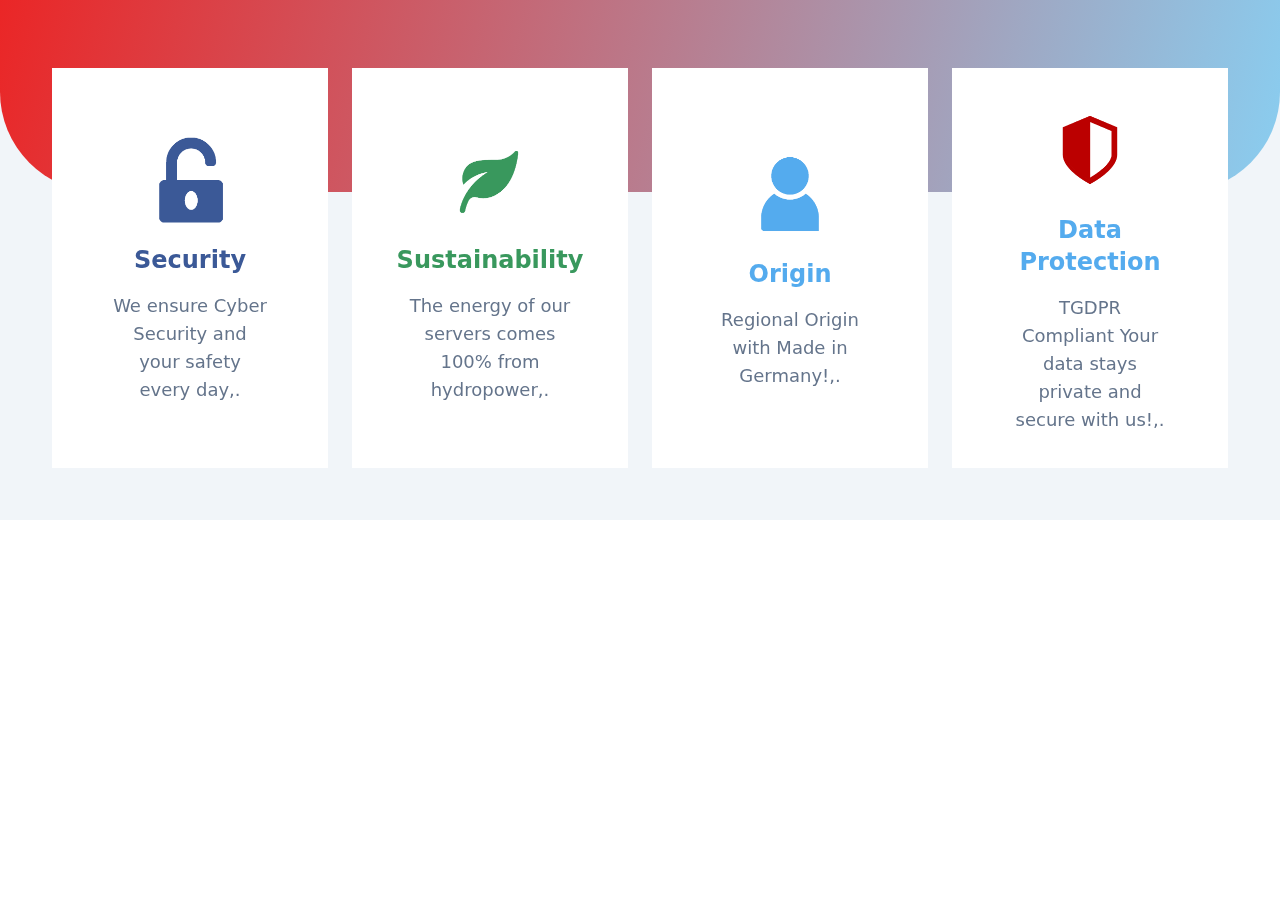
<file: index.html>
<!DOCTYPE html>
<html lang="en">

<head>
    <link rel="canonical" href="coniasoft.com" />
    <meta charset="UTF-8">
    <meta http-equiv="X-UA-Compatible" content="IE=edge">
    <meta name="viewport" content="width=device-width, initial-scale=1.0">
    <title>ConiaSoft Cloud. Landing Page</title>

    <!-- Meta SEO -->
    <meta name="title" content="ConiCloud - Landing Page">
    <meta name="description" content="Conisoft cloud official website">
    <meta name="robots" content="index, follow">
    <meta http-equiv="Content-Type" content="text/html; charset=utf-8">
    <meta name="language" content="English">
    <meta name="author" content="AtafomUniversity">

    <!-- Social media share -->
    <meta property="og:title" content="ConiaSoft - Landing Page">
    <meta property="og:site_name" content="AtafomUniversity">
    <meta property="og:url" content="https://https://coniasoft.com/">
    <meta property="og:description"
        content="Get started with a free and open-source landing page for Tailwind CSS built with the Flowbite component library featuring dark mode, hero sections, pricing cards, and more.">
    <meta property="og:type" content="">
    <meta property="og:image" content="https://coniasoft.com/image.png">
    <meta name="twitter:card" content="summary" />
    <meta name="twitter:site" content="@AtafomUniversity" />
    <meta name="twitter:creator" content="@AtafomUniversity" />

    <!-- Favicon -->
    <link rel="apple-touch-icon" sizes="180x180" href="/apple-touch-icon.png">
    <link rel="icon" type="image/png" sizes="32x32" href="/favicon-32x32.png">
    <link rel="icon" type="image/png" sizes="16x16" href="/favicon-16x16.png">
    <link rel="manifest" href="/site.webmanifest">
    <meta name="msapplication-TileColor" content="#da532c">
    <meta name="theme-color" content="#ffffff">
    <link href="./output.css" rel="stylesheet">

</head>

<body class=" mx-auto">



    <!-- Block 5  -->
    <section class="bg-slate-100 w-full body-font">
        <div class="flex-row">
            <div class="rounded-b-[99.9999px] w-full bg-opacity-100 h-48"
                style="background: linear-gradient(103.82deg, #eb2525 -0.68%, rgba(6, 166, 240, 0.45) 102.15%);">
            </div>

            <div class="-mt-44 flex flex-wrap p-10">
                <div class="card-container w-full lg:w-1/4 p-3">
                    <div class="card h-full">
                        <div class="front h-full">
                            <div
                                class="h-full flex flex-col justify-center items-center  bg-white text-slate-500 p-10 overflow-hidden text-center relative hover:text-black">
                                <div class="lg:py-5 px-5 flex items-center space-x-6">
                                    <div class="flex flex-col justify-center items-center">
                                        <img class="w-24" src="images/key.png" />
                                        <h2 class="text-2xl font-bold text-[#3b5997] pt-4">Security</h2>
                                        <p class="text-lg text-center pt-4 ">We ensure Cyber Security and your safety
                                            every day,.</p>
                                    </div>
                                </div>
                            </div>
                        </div>
                        <div class="back h-full ">
                            <div
                                class="h-full flex flex-col justify-center items-center  bg-white text-slate-500 p-10 overflow-hidden text-center relative hover:text-black">
                                <div class="lg:py-5 px-5 flex items-center space-x-6">
                                    <div class="flex flex-col justify-center items-center">

                                        <h2 class="text-2xl font-bold text-[#3b5997] pt-4">Security</h2>
                                        <p class="text-lg text-center pt-4 ">We ensure Cyber Security and your safety
                                            every day,.</p>
                                        <img class="w-24" src="images/key.png" />
                                    </div>
                                </div>
                            </div>
                        </div>
                    </div>
                </div>


                <div class="card-container w-full lg:w-1/4 p-3">
                    <div class="card h-full">
                        <div class="front h-full">
                            <div
                                class="h-full flex flex-col justify-center items-center  bg-white text-slate-500 p-10 overflow-hidden text-center relative hover:text-black">
                                <div class="lg:py-5 px-5 flex items-center space-x-6">
                                    <div class="flex flex-col justify-center items-center">
                                        <img class="w-24" src="images/sustain.png" />
                                        <h2 class="text-2xl font-bold text-[#39985d] pt-4">Sustainability</h2>
                                        <p class="text-lg text-center pt-4 ">The energy of our servers comes 100% from
                                            hydropower,.</p>
                                    </div>
                                </div>
                            </div>
                        </div>
                        <div class="back h-full ">
                            <div
                                class="h-full flex flex-col justify-center items-center  bg-white text-slate-500 p-10 overflow-hidden text-center relative hover:text-black">
                                <div class="lg:py-5 px-5 flex items-center space-x-6">
                                    <div class="flex flex-col justify-center items-center">

                                        <h2 class="text-2xl font-bold text-[#3b5997] pt-4">Security</h2>
                                        <p class="text-lg text-center pt-4 ">We ensure Cyber Security and your safety
                                            every day,.</p>
                                        <img class="w-24" src="images/key.png" />
                                    </div>
                                </div>
                            </div>
                        </div>
                    </div>
                </div>


                <div class="card-container w-full lg:w-1/4 p-3">
                    <div class="card h-full">
                        <div class="front h-full">
                            <div
                                class="h-full flex flex-col justify-center items-center  bg-white text-slate-500 p-10 overflow-hidden text-center relative hover:text-black">
                                <div class="lg:py-5 px-5 flex items-center space-x-6 hover:drop-shadow-2xl hover:shadow-transparent">
                                    <div class="flex flex-col justify-center items-center">
                                        <img class="w-24" src="images/user.png" />
                                        <h2 class="text-2xl font-bold text-[#54abee] pt-4">Origin</h2>
                                        <p class="text-lg text-center pt-4 ">Regional Origin with Made in Germany!,.</p>
                                    </div>
                                </div>
                            </div>
                        </div>
                        <div class="back h-full ">
                            <div
                                class="h-full flex flex-col justify-center items-center  bg-white text-slate-500 p-10 overflow-hidden text-center relative hover:text-black">
                                <div class="lg:py-5 px-5 flex items-center space-x-6">
                                    <div class="flex flex-col justify-center items-center">

                                        <h2 class="text-2xl font-bold text-[#3b5997] pt-4">Security</h2>
                                        <p class="text-lg text-center pt-4 ">We ensure Cyber Security and your safety
                                            every day,.</p>
                                        <img class="w-24" src="images/key.png" />
                                    </div>
                                </div>
                            </div>
                        </div>
                    </div>
                </div>

                <div class="card-container w-full lg:w-1/4 p-3">
                    <div class="card h-full">
                        <div class="front h-full">
                            <div
                                class="h-full flex flex-col justify-center items-center  bg-white text-slate-500 p-10 overflow-hidden text-center relative hover:text-black">
                                <div class="lg:py-5 px-5 flex items-center space-x-6">
                                    <div class="flex flex-col justify-center items-center">
                                        <img class="w-24" src="images/protec.png" />
                                        <h2 class="text-2xl font-bold text-[#54abee] pt-4">Data Protection</h2>
                                        <p class="text-lg text-center pt-4 ">TGDPR Compliant Your data stays private and secure with us!,.</p>
                                    </div>
                                </div>
                            </div>
                        </div>
                        <div class="back h-full ">
                            <div
                                class="h-full flex flex-col justify-center items-center  bg-white text-slate-500 p-10 overflow-hidden text-center relative hover:text-black">
                                <div class="lg:py-5 px-5 flex items-center space-x-6">
                                    <div class="flex flex-col justify-center items-center">

                                        <h2 class="text-2xl font-bold text-[#3b5997] pt-4">Security</h2>
                                        <p class="text-lg text-center pt-4 ">We ensure Cyber Security and your safety
                                            every day,.</p>
                                        <img class="w-24" src="images/key.png" />
                                    </div>
                                </div>
                            </div>
                        </div>
                    </div>
                </div>

         
                

            </div>
        </div>
    </section>
    <!-- End Block 5  -->

 




</body>

</html>
</file>
<file: output.css>
/*
! tailwindcss v3.3.2 | MIT License | https://tailwindcss.com
*/

/*
1. Prevent padding and border from affecting element width. (https://github.com/mozdevs/cssremedy/issues/4)
2. Allow adding a border to an element by just adding a border-width. (https://github.com/tailwindcss/tailwindcss/pull/116)
*/

*,
::before,
::after {
  box-sizing: border-box;
  /* 1 */
  border-width: 0;
  /* 2 */
  border-style: solid;
  /* 2 */
  border-color: #e5e7eb;
  /* 2 */
}

::before,
::after {
  --tw-content: '';
}

/*
1. Use a consistent sensible line-height in all browsers.
2. Prevent adjustments of font size after orientation changes in iOS.
3. Use a more readable tab size.
4. Use the user's configured `sans` font-family by default.
5. Use the user's configured `sans` font-feature-settings by default.
6. Use the user's configured `sans` font-variation-settings by default.
*/

html {
  line-height: 1.5;
  /* 1 */
  -webkit-text-size-adjust: 100%;
  /* 2 */
  -moz-tab-size: 4;
  /* 3 */
  -o-tab-size: 4;
     tab-size: 4;
  /* 3 */
  font-family: ui-sans-serif, system-ui, -apple-system, BlinkMacSystemFont, "Segoe UI", Roboto, "Helvetica Neue", Arial, "Noto Sans", sans-serif, "Apple Color Emoji", "Segoe UI Emoji", "Segoe UI Symbol", "Noto Color Emoji";
  /* 4 */
  font-feature-settings: normal;
  /* 5 */
  font-variation-settings: normal;
  /* 6 */
}

/*
1. Remove the margin in all browsers.
2. Inherit line-height from `html` so users can set them as a class directly on the `html` element.
*/

body {
  margin: 0;
  /* 1 */
  line-height: inherit;
  /* 2 */
}

/*
1. Add the correct height in Firefox.
2. Correct the inheritance of border color in Firefox. (https://bugzilla.mozilla.org/show_bug.cgi?id=190655)
3. Ensure horizontal rules are visible by default.
*/

hr {
  height: 0;
  /* 1 */
  color: inherit;
  /* 2 */
  border-top-width: 1px;
  /* 3 */
}

/*
Add the correct text decoration in Chrome, Edge, and Safari.
*/

abbr:where([title]) {
  -webkit-text-decoration: underline dotted;
          text-decoration: underline dotted;
}

/*
Remove the default font size and weight for headings.
*/

h1,
h2,
h3,
h4,
h5,
h6 {
  font-size: inherit;
  font-weight: inherit;
}

/*
Reset links to optimize for opt-in styling instead of opt-out.
*/

a {
  color: inherit;
  text-decoration: inherit;
}

/*
Add the correct font weight in Edge and Safari.
*/

b,
strong {
  font-weight: bolder;
}

/*
1. Use the user's configured `mono` font family by default.
2. Correct the odd `em` font sizing in all browsers.
*/

code,
kbd,
samp,
pre {
  font-family: ui-monospace, SFMono-Regular, Menlo, Monaco, Consolas, "Liberation Mono", "Courier New", monospace;
  /* 1 */
  font-size: 1em;
  /* 2 */
}

/*
Add the correct font size in all browsers.
*/

small {
  font-size: 80%;
}

/*
Prevent `sub` and `sup` elements from affecting the line height in all browsers.
*/

sub,
sup {
  font-size: 75%;
  line-height: 0;
  position: relative;
  vertical-align: baseline;
}

sub {
  bottom: -0.25em;
}

sup {
  top: -0.5em;
}

/*
1. Remove text indentation from table contents in Chrome and Safari. (https://bugs.chromium.org/p/chromium/issues/detail?id=999088, https://bugs.webkit.org/show_bug.cgi?id=201297)
2. Correct table border color inheritance in all Chrome and Safari. (https://bugs.chromium.org/p/chromium/issues/detail?id=935729, https://bugs.webkit.org/show_bug.cgi?id=195016)
3. Remove gaps between table borders by default.
*/

table {
  text-indent: 0;
  /* 1 */
  border-color: inherit;
  /* 2 */
  border-collapse: collapse;
  /* 3 */
}

/*
1. Change the font styles in all browsers.
2. Remove the margin in Firefox and Safari.
3. Remove default padding in all browsers.
*/

button,
input,
optgroup,
select,
textarea {
  font-family: inherit;
  /* 1 */
  font-size: 100%;
  /* 1 */
  font-weight: inherit;
  /* 1 */
  line-height: inherit;
  /* 1 */
  color: inherit;
  /* 1 */
  margin: 0;
  /* 2 */
  padding: 0;
  /* 3 */
}

/*
Remove the inheritance of text transform in Edge and Firefox.
*/

button,
select {
  text-transform: none;
}

/*
1. Correct the inability to style clickable types in iOS and Safari.
2. Remove default button styles.
*/

button,
[type='button'],
[type='reset'],
[type='submit'] {
  -webkit-appearance: button;
  /* 1 */
  background-color: transparent;
  /* 2 */
  background-image: none;
  /* 2 */
}

/*
Use the modern Firefox focus style for all focusable elements.
*/

:-moz-focusring {
  outline: auto;
}

/*
Remove the additional `:invalid` styles in Firefox. (https://github.com/mozilla/gecko-dev/blob/2f9eacd9d3d995c937b4251a5557d95d494c9be1/layout/style/res/forms.css#L728-L737)
*/

:-moz-ui-invalid {
  box-shadow: none;
}

/*
Add the correct vertical alignment in Chrome and Firefox.
*/

progress {
  vertical-align: baseline;
}

/*
Correct the cursor style of increment and decrement buttons in Safari.
*/

::-webkit-inner-spin-button,
::-webkit-outer-spin-button {
  height: auto;
}

/*
1. Correct the odd appearance in Chrome and Safari.
2. Correct the outline style in Safari.
*/

[type='search'] {
  -webkit-appearance: textfield;
  /* 1 */
  outline-offset: -2px;
  /* 2 */
}

/*
Remove the inner padding in Chrome and Safari on macOS.
*/

::-webkit-search-decoration {
  -webkit-appearance: none;
}

/*
1. Correct the inability to style clickable types in iOS and Safari.
2. Change font properties to `inherit` in Safari.
*/

::-webkit-file-upload-button {
  -webkit-appearance: button;
  /* 1 */
  font: inherit;
  /* 2 */
}

/*
Add the correct display in Chrome and Safari.
*/

summary {
  display: list-item;
}

/*
Removes the default spacing and border for appropriate elements.
*/

blockquote,
dl,
dd,
h1,
h2,
h3,
h4,
h5,
h6,
hr,
figure,
p,
pre {
  margin: 0;
}

fieldset {
  margin: 0;
  padding: 0;
}

legend {
  padding: 0;
}

ol,
ul,
menu {
  list-style: none;
  margin: 0;
  padding: 0;
}

/*
Prevent resizing textareas horizontally by default.
*/

textarea {
  resize: vertical;
}

/*
1. Reset the default placeholder opacity in Firefox. (https://github.com/tailwindlabs/tailwindcss/issues/3300)
2. Set the default placeholder color to the user's configured gray 400 color.
*/

input::-moz-placeholder, textarea::-moz-placeholder {
  opacity: 1;
  /* 1 */
  color: #9ca3af;
  /* 2 */
}

input::placeholder,
textarea::placeholder {
  opacity: 1;
  /* 1 */
  color: #9ca3af;
  /* 2 */
}

/*
Set the default cursor for buttons.
*/

button,
[role="button"] {
  cursor: pointer;
}

/*
Make sure disabled buttons don't get the pointer cursor.
*/

:disabled {
  cursor: default;
}

/*
1. Make replaced elements `display: block` by default. (https://github.com/mozdevs/cssremedy/issues/14)
2. Add `vertical-align: middle` to align replaced elements more sensibly by default. (https://github.com/jensimmons/cssremedy/issues/14#issuecomment-634934210)
   This can trigger a poorly considered lint error in some tools but is included by design.
*/

img,
svg,
video,
canvas,
audio,
iframe,
embed,
object {
  display: block;
  /* 1 */
  vertical-align: middle;
  /* 2 */
}

/*
Constrain images and videos to the parent width and preserve their intrinsic aspect ratio. (https://github.com/mozdevs/cssremedy/issues/14)
*/

img,
video {
  max-width: 100%;
  height: auto;
}

/* Make elements with the HTML hidden attribute stay hidden by default */

[hidden] {
  display: none;
}

*, ::before, ::after {
  --tw-border-spacing-x: 0;
  --tw-border-spacing-y: 0;
  --tw-translate-x: 0;
  --tw-translate-y: 0;
  --tw-rotate: 0;
  --tw-skew-x: 0;
  --tw-skew-y: 0;
  --tw-scale-x: 1;
  --tw-scale-y: 1;
  --tw-pan-x:  ;
  --tw-pan-y:  ;
  --tw-pinch-zoom:  ;
  --tw-scroll-snap-strictness: proximity;
  --tw-gradient-from-position:  ;
  --tw-gradient-via-position:  ;
  --tw-gradient-to-position:  ;
  --tw-ordinal:  ;
  --tw-slashed-zero:  ;
  --tw-numeric-figure:  ;
  --tw-numeric-spacing:  ;
  --tw-numeric-fraction:  ;
  --tw-ring-inset:  ;
  --tw-ring-offset-width: 0px;
  --tw-ring-offset-color: #fff;
  --tw-ring-color: rgb(59 130 246 / 0.5);
  --tw-ring-offset-shadow: 0 0 #0000;
  --tw-ring-shadow: 0 0 #0000;
  --tw-shadow: 0 0 #0000;
  --tw-shadow-colored: 0 0 #0000;
  --tw-blur:  ;
  --tw-brightness:  ;
  --tw-contrast:  ;
  --tw-grayscale:  ;
  --tw-hue-rotate:  ;
  --tw-invert:  ;
  --tw-saturate:  ;
  --tw-sepia:  ;
  --tw-drop-shadow:  ;
  --tw-backdrop-blur:  ;
  --tw-backdrop-brightness:  ;
  --tw-backdrop-contrast:  ;
  --tw-backdrop-grayscale:  ;
  --tw-backdrop-hue-rotate:  ;
  --tw-backdrop-invert:  ;
  --tw-backdrop-opacity:  ;
  --tw-backdrop-saturate:  ;
  --tw-backdrop-sepia:  ;
}

::backdrop {
  --tw-border-spacing-x: 0;
  --tw-border-spacing-y: 0;
  --tw-translate-x: 0;
  --tw-translate-y: 0;
  --tw-rotate: 0;
  --tw-skew-x: 0;
  --tw-skew-y: 0;
  --tw-scale-x: 1;
  --tw-scale-y: 1;
  --tw-pan-x:  ;
  --tw-pan-y:  ;
  --tw-pinch-zoom:  ;
  --tw-scroll-snap-strictness: proximity;
  --tw-gradient-from-position:  ;
  --tw-gradient-via-position:  ;
  --tw-gradient-to-position:  ;
  --tw-ordinal:  ;
  --tw-slashed-zero:  ;
  --tw-numeric-figure:  ;
  --tw-numeric-spacing:  ;
  --tw-numeric-fraction:  ;
  --tw-ring-inset:  ;
  --tw-ring-offset-width: 0px;
  --tw-ring-offset-color: #fff;
  --tw-ring-color: rgb(59 130 246 / 0.5);
  --tw-ring-offset-shadow: 0 0 #0000;
  --tw-ring-shadow: 0 0 #0000;
  --tw-shadow: 0 0 #0000;
  --tw-shadow-colored: 0 0 #0000;
  --tw-blur:  ;
  --tw-brightness:  ;
  --tw-contrast:  ;
  --tw-grayscale:  ;
  --tw-hue-rotate:  ;
  --tw-invert:  ;
  --tw-saturate:  ;
  --tw-sepia:  ;
  --tw-drop-shadow:  ;
  --tw-backdrop-blur:  ;
  --tw-backdrop-brightness:  ;
  --tw-backdrop-contrast:  ;
  --tw-backdrop-grayscale:  ;
  --tw-backdrop-hue-rotate:  ;
  --tw-backdrop-invert:  ;
  --tw-backdrop-opacity:  ;
  --tw-backdrop-saturate:  ;
  --tw-backdrop-sepia:  ;
}

.relative {
  position: relative;
}

.mx-auto {
  margin-left: auto;
  margin-right: auto;
}

.-mt-44 {
  margin-top: -11rem;
}

.flex {
  display: flex;
}

.h-48 {
  height: 12rem;
}

.h-full {
  height: 100%;
}

.w-24 {
  width: 6rem;
}

.w-full {
  width: 100%;
}

.transform {
  transform: translate(var(--tw-translate-x), var(--tw-translate-y)) rotate(var(--tw-rotate)) skewX(var(--tw-skew-x)) skewY(var(--tw-skew-y)) scaleX(var(--tw-scale-x)) scaleY(var(--tw-scale-y));
}

.flex-row {
  flex-direction: row;
}

.flex-col {
  flex-direction: column;
}

.flex-wrap {
  flex-wrap: wrap;
}

.items-center {
  align-items: center;
}

.justify-center {
  justify-content: center;
}

.space-x-6 > :not([hidden]) ~ :not([hidden]) {
  --tw-space-x-reverse: 0;
  margin-right: calc(1.5rem * var(--tw-space-x-reverse));
  margin-left: calc(1.5rem * calc(1 - var(--tw-space-x-reverse)));
}

.overflow-hidden {
  overflow: hidden;
}

.rounded-b-\[99\.9999px\] {
  border-bottom-right-radius: 99.9999px;
  border-bottom-left-radius: 99.9999px;
}

.border {
  border-width: 1px;
}

.bg-slate-100 {
  --tw-bg-opacity: 1;
  background-color: rgb(241 245 249 / var(--tw-bg-opacity));
}

.bg-white {
  --tw-bg-opacity: 1;
  background-color: rgb(255 255 255 / var(--tw-bg-opacity));
}

.bg-opacity-100 {
  --tw-bg-opacity: 1;
}

.p-10 {
  padding: 2.5rem;
}

.p-3 {
  padding: 0.75rem;
}

.px-5 {
  padding-left: 1.25rem;
  padding-right: 1.25rem;
}

.pt-4 {
  padding-top: 1rem;
}

.text-center {
  text-align: center;
}

.text-2xl {
  font-size: 1.5rem;
  line-height: 2rem;
}

.text-lg {
  font-size: 1.125rem;
  line-height: 1.75rem;
}

.font-bold {
  font-weight: 700;
}

.text-\[\#39985d\] {
  --tw-text-opacity: 1;
  color: rgb(57 152 93 / var(--tw-text-opacity));
}

.text-\[\#3b5997\] {
  --tw-text-opacity: 1;
  color: rgb(59 89 151 / var(--tw-text-opacity));
}

.text-\[\#54abee\] {
  --tw-text-opacity: 1;
  color: rgb(84 171 238 / var(--tw-text-opacity));
}

.text-slate-500 {
  --tw-text-opacity: 1;
  color: rgb(100 116 139 / var(--tw-text-opacity));
}

.transition {
  transition-property: color, background-color, border-color, text-decoration-color, fill, stroke, opacity, box-shadow, transform, filter, -webkit-backdrop-filter;
  transition-property: color, background-color, border-color, text-decoration-color, fill, stroke, opacity, box-shadow, transform, filter, backdrop-filter;
  transition-property: color, background-color, border-color, text-decoration-color, fill, stroke, opacity, box-shadow, transform, filter, backdrop-filter, -webkit-backdrop-filter;
  transition-timing-function: cubic-bezier(0.4, 0, 0.2, 1);
  transition-duration: 150ms;
}

.card-container {
  perspective: 9000px;
}

.card {
  height: 400px;
  transform-style: preserve-3d;
  transition: transform 1s;
}

.card:hover {
  transform: rotateY(180deg);
}

.front,
  .back {
  position: absolute;
  top: 0;
  left: 0;
  right: 0;
  bottom: 0;
  backface-visibility: hidden;
}

.front {
  z-index: 2;
}

.back {
  transform: rotateY(180deg);
}

.hover\:text-black:hover {
  --tw-text-opacity: 1;
  color: rgb(0 0 0 / var(--tw-text-opacity));
}

.hover\:shadow-transparent:hover {
  --tw-shadow-color: transparent;
  --tw-shadow: var(--tw-shadow-colored);
}

.hover\:drop-shadow-2xl:hover {
  --tw-drop-shadow: drop-shadow(0 25px 25px rgb(0 0 0 / 0.15));
  filter: var(--tw-blur) var(--tw-brightness) var(--tw-contrast) var(--tw-grayscale) var(--tw-hue-rotate) var(--tw-invert) var(--tw-saturate) var(--tw-sepia) var(--tw-drop-shadow);
}

@media (min-width: 1024px) {
  .lg\:w-1\/4 {
    width: 25%;
  }

  .lg\:py-5 {
    padding-top: 1.25rem;
    padding-bottom: 1.25rem;
  }
}
</file>
